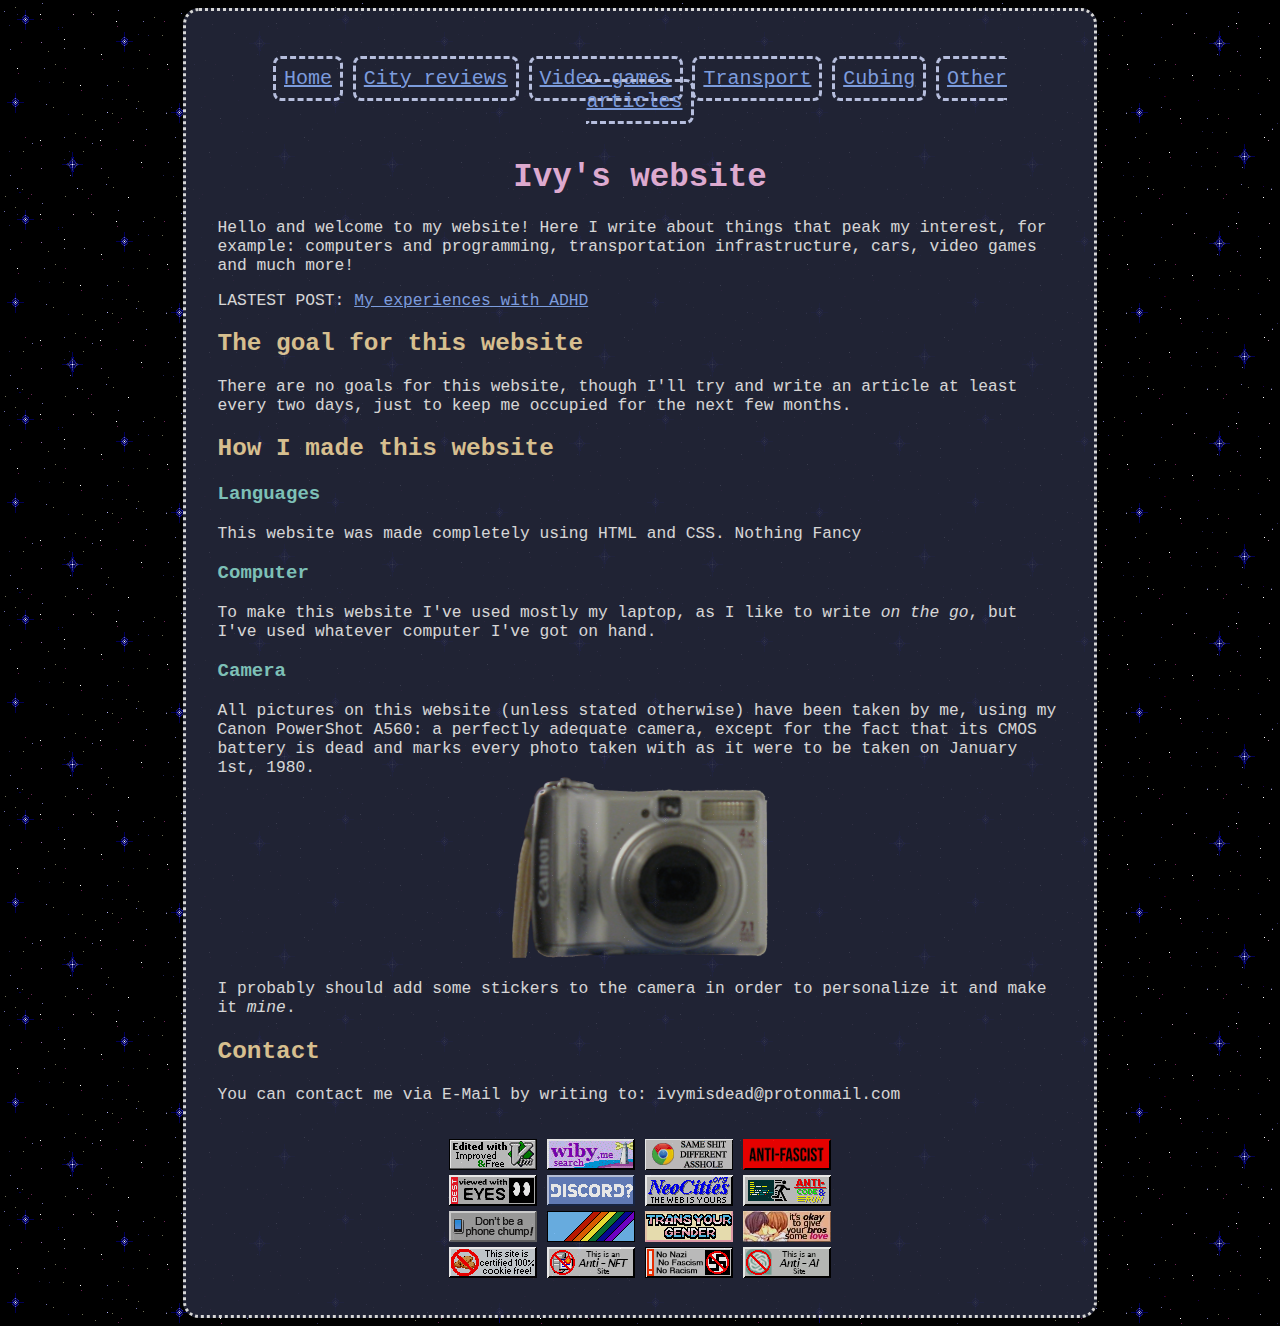
<file: index.html>
<!DOCTYPE html>

<html>
	<head>
		<link rel="stylesheet" type="text/css" href="style.css">
		<title>Ivy's website</title>
	</head>
	<body>
		<div class="linkhub">
			<a class="link" href="index.html">Home</a>
			<a class="link" href="cities/index.html">City reviews</a>
			<a class="link" href="vidya/index.html">Video games</a>
			<a class="link" href="transport/index.html">Transport</a>
			<a class="link" href="../cubing/index.html">Cubing</a>
			<a class="link" href="other/index.html">Other articles</a>
		</div>
		<h1>Ivy's website</h1>
		<p>Hello and welcome to my website! Here I write about things that peak my interest, for example: computers and programming, transportation infrastructure, cars, video games and much more!</p>
		<p>LASTEST POST: <a href="other/adhd.html">My experiences with ADHD</a></p>
		<h2>The goal for this website</h2>
		There are no goals for this website, though I'll try and write an article at least every two days, just to keep me occupied for the next few months.
		<h2>How I made this website</h2>
		<h3>Languages</h3>
		<p>This website was made completely using HTML and CSS. Nothing Fancy</p>
		<h3>Computer</h3>
		<p>To make this website I've used mostly my laptop, as I like to write <em>on the go</em>, but I've used whatever computer I've got on hand.</p>
		<h3>Camera</h3>
		All pictures on this website (unless stated otherwise) have been taken by me, using my Canon PowerShot A560: a perfectly adequate camera, except for the fact that its CMOS battery is dead and marks every photo taken with as it were to be taken on January 1st, 1980.
		<div class="imgctr">
			<img style="width:256px;" src="pictures/camera.png">
		</div>
		<p>I probably should add some stickers to the camera in order to personalize it and make it <em>mine</em>.</p>
		<h2>Contact</h2>
		<p>You can contact me via E-Mail by writing to: ivymisdead@protonmail.com</p>
		<br>
		<div class="imgctr">
			<a href="https://vim.org"><img src="buttons/edited-with-vim.gif" alt="edited with vim, my <3 editor"></a>
			<a href="https://wiby.me"><img src="buttons/wiby.gif" alt="wiby.me"></a>
			<img src="buttons/same-shit-different-asshole.gif">
			<img src="buttons/anti-fascist.gif">
				<br>
			<img src="buttons/best-viewed-with-eyes.gif">
			<a href="https://spyware.neocities.org/articles/discord"><img src="buttons/discord-no-way.gif" alt="Discord? NO WAY!"></a>
			<a href="https://neocities.org"><img src="buttons/neocities.gif" alt="neocities.org - The web is yours"></a>
			<img src="buttons/nocodeandrun.gif">
				<br>
			<img src="buttons/phonechump.gif">
			<img src="buttons/rainbow.gif">
			<img src="buttons/trans.gif">
			<img src="buttons/gay_love.webp">
				<br>
			<img src="buttons/no_cookies.gif">
			<img src="buttons/anti-nft.gif">
			<img src="buttons/antinazi.gif">
			<img src="buttons/anti-ai.gif">
		</div>
	</body>
</html>
</file>
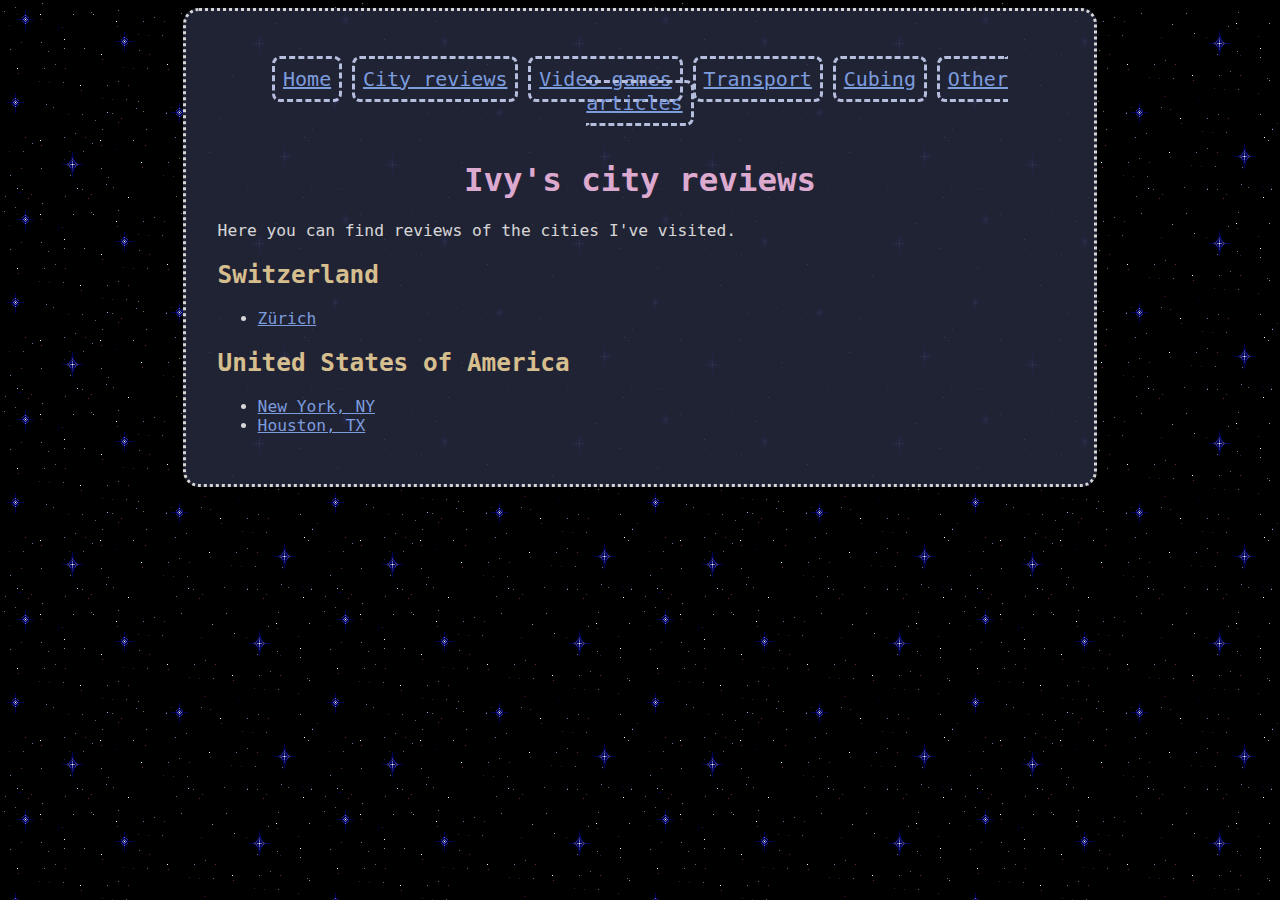
<file: cities/index.html>
<!DOCTYPE html>

<html>
	<head>
		<link rel="stylesheet" type="text/css" href="../style.css">
		<meta charset="UTF-8">
		<title>Ivy's city reviews</title>
	</head>
	<body>
		<div class="linkhub">
			<a class="link" href="../index.html">Home</a>
			<a class="link" href="../cities/index.html">City reviews</a>
			<a class="link" href="../vidya/index.html">Video games</a>
			<a class="link" href="../transport/index.html">Transport</a>
			<a class="link" href="../cubing/index.html">Cubing</a>
			<a class="link" href="../other/index.html">Other articles</a>
		</div>
		<h1>Ivy's city reviews</h1>
		<p>Here you can find reviews of the cities I've visited.</p>
		<h2>Switzerland</h2>
		<ul>
			<li><a href="zurich.html">Zürich</a></li>
		</ul>
		<h2>United States of America</h2>
		<ul>
			<li><a href="nyc.html">New York, NY</a></li>
			<!--li><a href="dc.html">Washington D.C.</a></li>
			<li><a href="nashville.html">Nashville, TN</a></li-->
			<li><a href="houston.html">Houston, TX</a></li>
		</ul>
	</body>
</html>
</file>
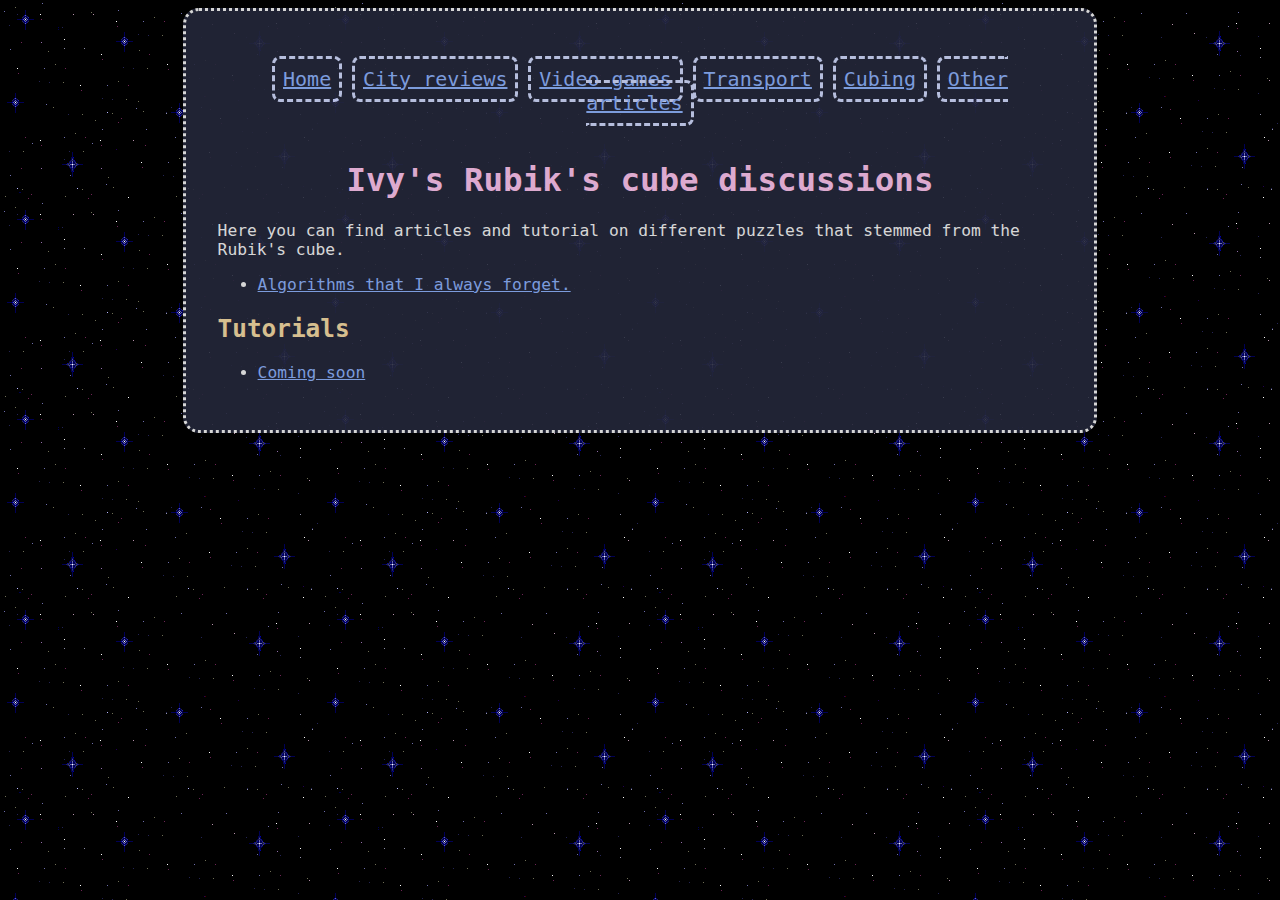
<file: cubing/index.html>
<!DOCTYPE html>

<html>
	<head>
		<link rel="stylesheet" type="text/css" href="../style.css">
		<title>Ivy's Rubik's cube discussions</title>
	</head>
	<body>
		<div class="linkhub">
			<a class="link" href="../index.html">Home</a>
			<a class="link" href="../cities/index.html">City reviews</a>
			<a class="link" href="../vidya/index.html">Video games</a>
			<a class="link" href="../transport/index.html">Transport</a>
			<a class="link" href="../cubing/index.html">Cubing</a>
			<a class="link" href="../other/index.html">Other articles</a>
		</div>
		<h1>Ivy's Rubik's cube discussions</h1>
		<p>Here you can find articles and tutorial on different puzzles that stemmed from the Rubik's cube.</p>
		<ul>
			<li><a href="forgettable-algorithms">Algorithms that I always forget.</a></li>
		</ul>
		<h2>Tutorials</h2>
		<ul>
			<li><a href="">Coming soon</a></li>
		</ul>
	</body>
</html>
</file>
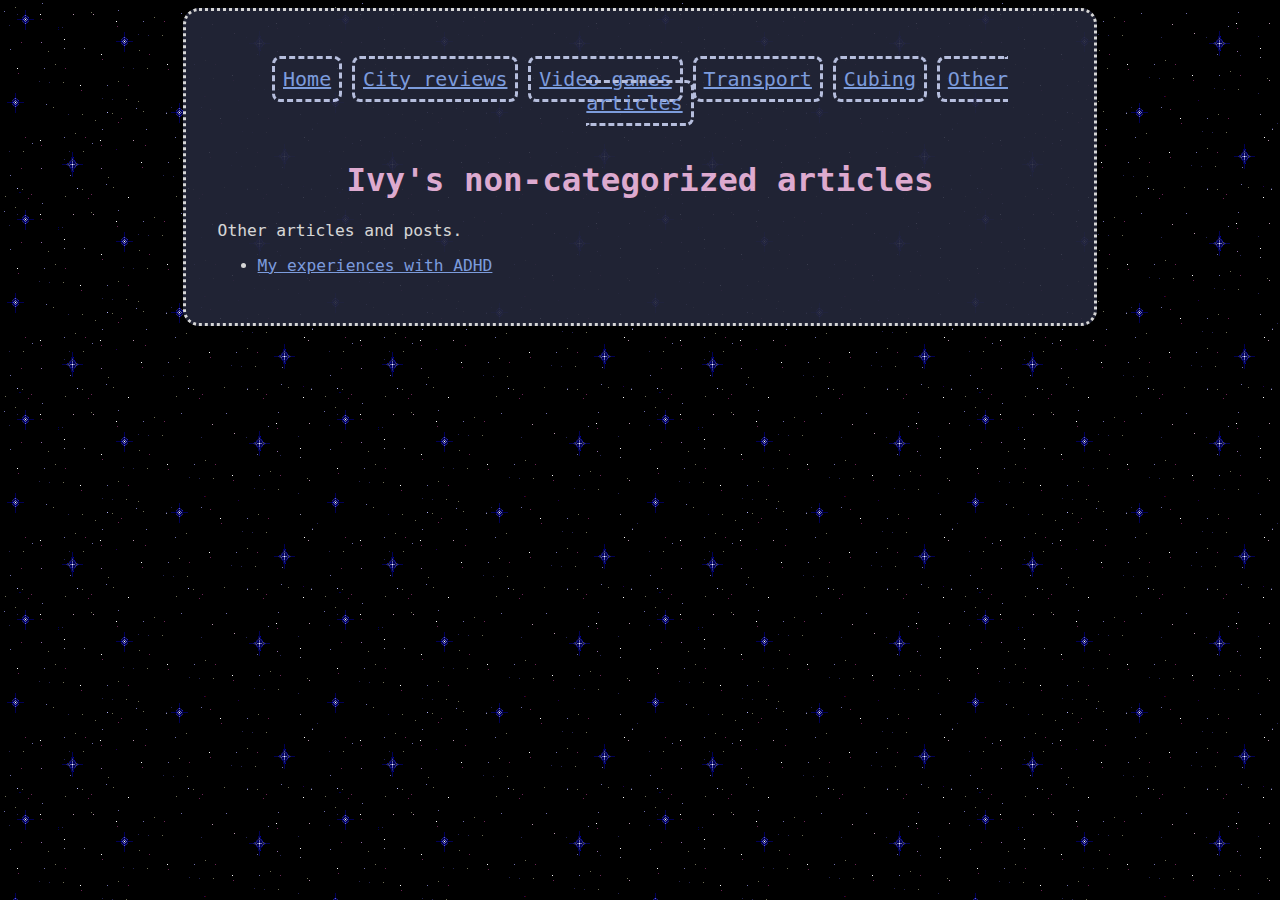
<file: other/index.html>
<!DOCTYPE html>

<html>
	<head>
		<link rel="stylesheet" type="text/css" href="../style.css">
		<title>Ivy's non-categorized articles</title>
	</head>
	<body>
		<div class="linkhub">
			<a class="link" href="../index.html">Home</a>
			<a class="link" href="../cities/index.html">City reviews</a>
			<a class="link" href="../vidya/index.html">Video games</a>
			<a class="link" href="../transport/index.html">Transport</a>
			<a class="link" href="../cubing/index.html">Cubing</a>
			<a class="link" href="../other/index.html">Other articles</a>
		</div>
		<h1>Ivy's non-categorized articles</h1>
		<p>Other articles and posts.</p>
		<!--ul>
			<li><a href=""></a></li>
		</ul-->
		<ul>
			<li><a href="adhd.html">My experiences with ADHD</a></li>
		</ul>
	</body>
</html>
</file>
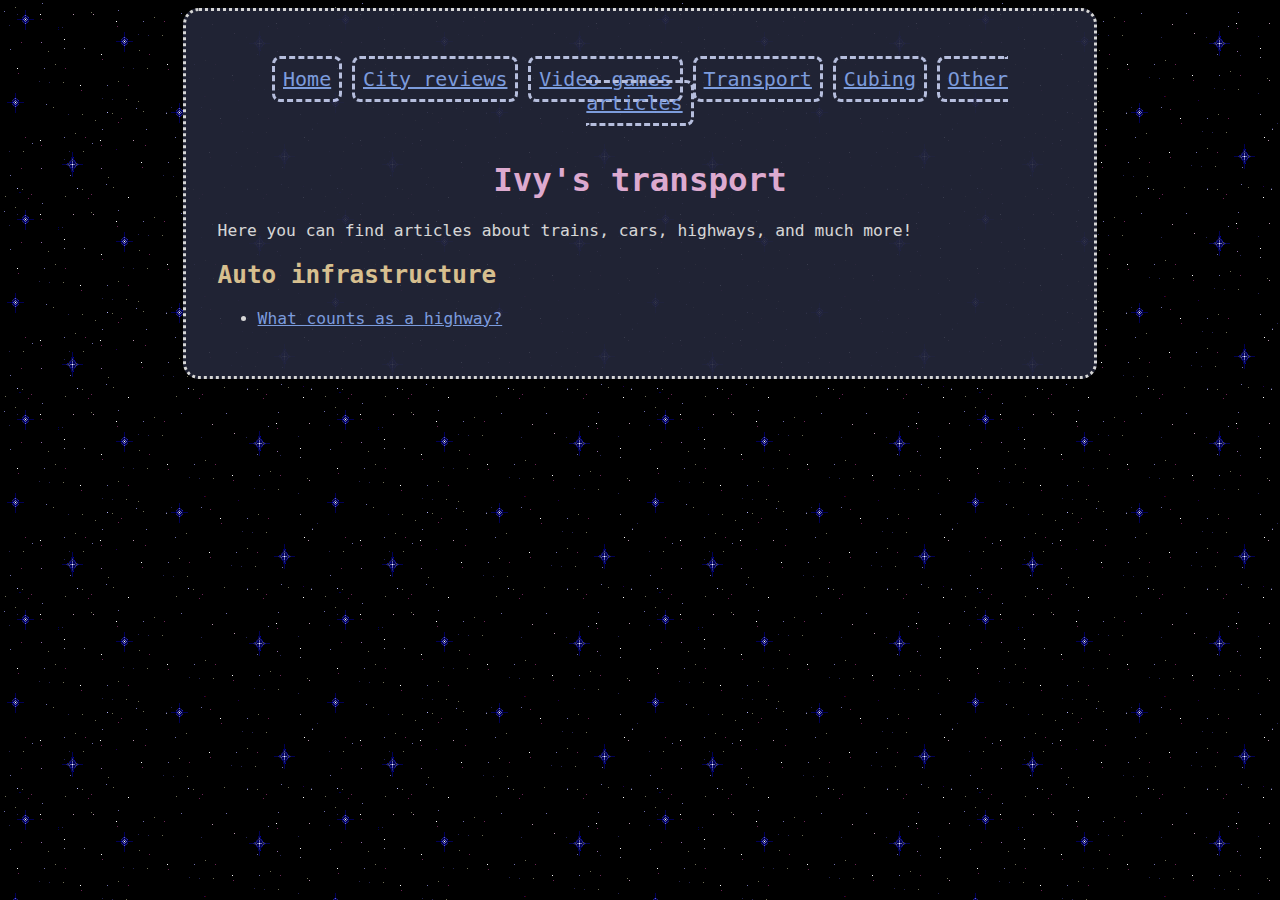
<file: transport/index.html>
<!DOCTYPE html>

<html>
	<head>
		<link rel="stylesheet" type="text/css" href="../style.css">
		<title>Ivy's transport</title>
	</head>
	<body>
		<div class="linkhub">
			<a class="link" href="../index.html">Home</a>
			<a class="link" href="../cities/index.html">City reviews</a>
			<a class="link" href="../vidya/index.html">Video games</a>
			<a class="link" href="../transport/index.html">Transport</a>
			<a class="link" href="../cubing/index.html">Cubing</a>
			<a class="link" href="../other/index.html">Other articles</a>
		</div>
		<h1>Ivy's transport</h1>
		<p>Here you can find articles about trains, cars, highways, and much more!</p>
		<h2>Auto infrastructure</h2>
		<ul>
			<li><a href="whats-a-highway.html">What counts as a highway?</a></li>
		</ul>
	</body>
</html>
</file>
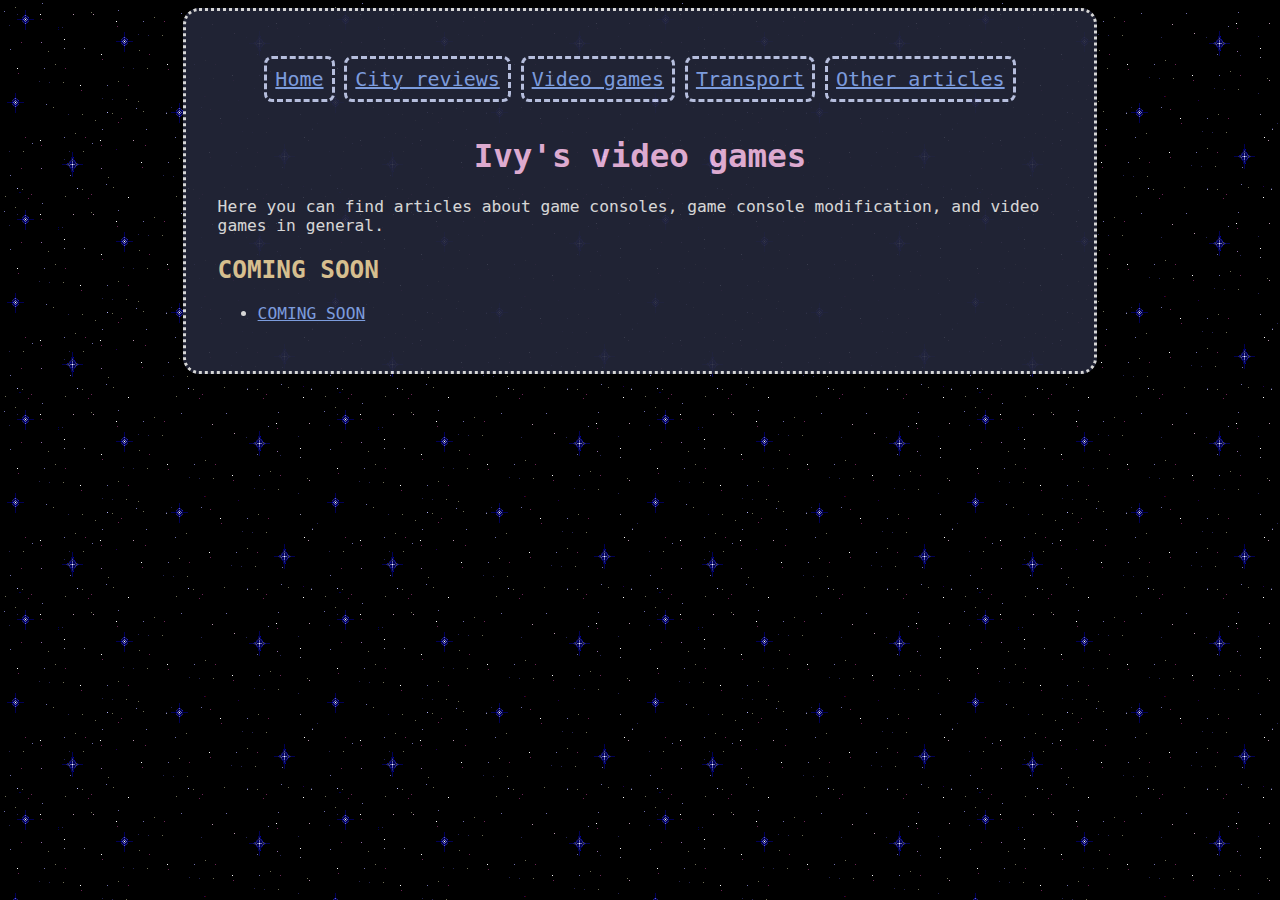
<file: vidya/index.html>
<!DOCTYPE html>

<html>
	<head>
		<link rel="stylesheet" type="text/css" href="../style.css">
		<title>Ivy's video games</title>
	</head>
	<body>
		<div class="linkhub">
			<a class="link" href="../index.html">Home</a>
			<a class="link" href="../cities/index.html">City reviews</a>
			<a class="link" href="../vidya/index.html">Video games</a>
			<a class="link" href="../transport/index.html">Transport</a>
			<a class="link" href="../other/index.html">Other articles</a>
		</div>
		<h1>Ivy's video games</h1>
		<p>Here you can find articles about game consoles, game console modification, and video games in general.</p>
		<h2>COMING SOON</h2>
		<ul>
			<li><a href="">COMING SOON</a></li>
		</ul>
	</body>
</html>
</file>
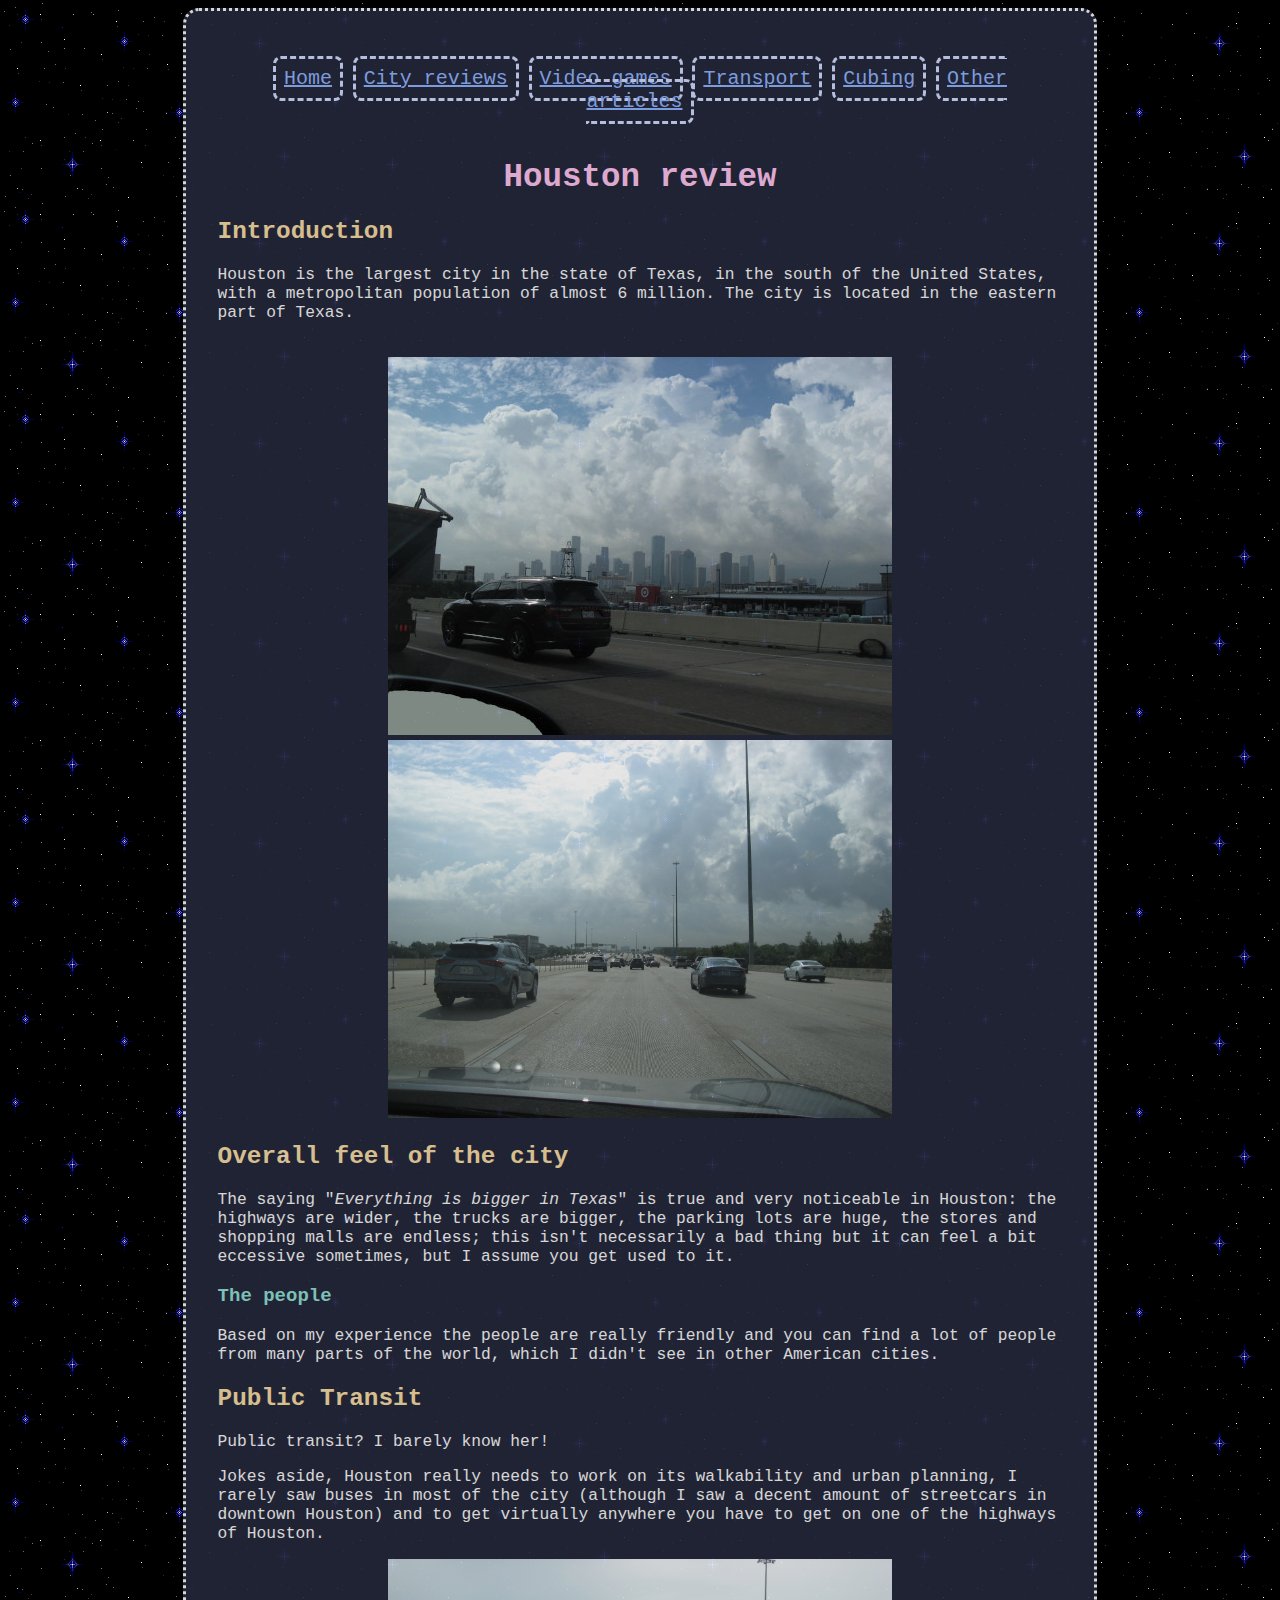
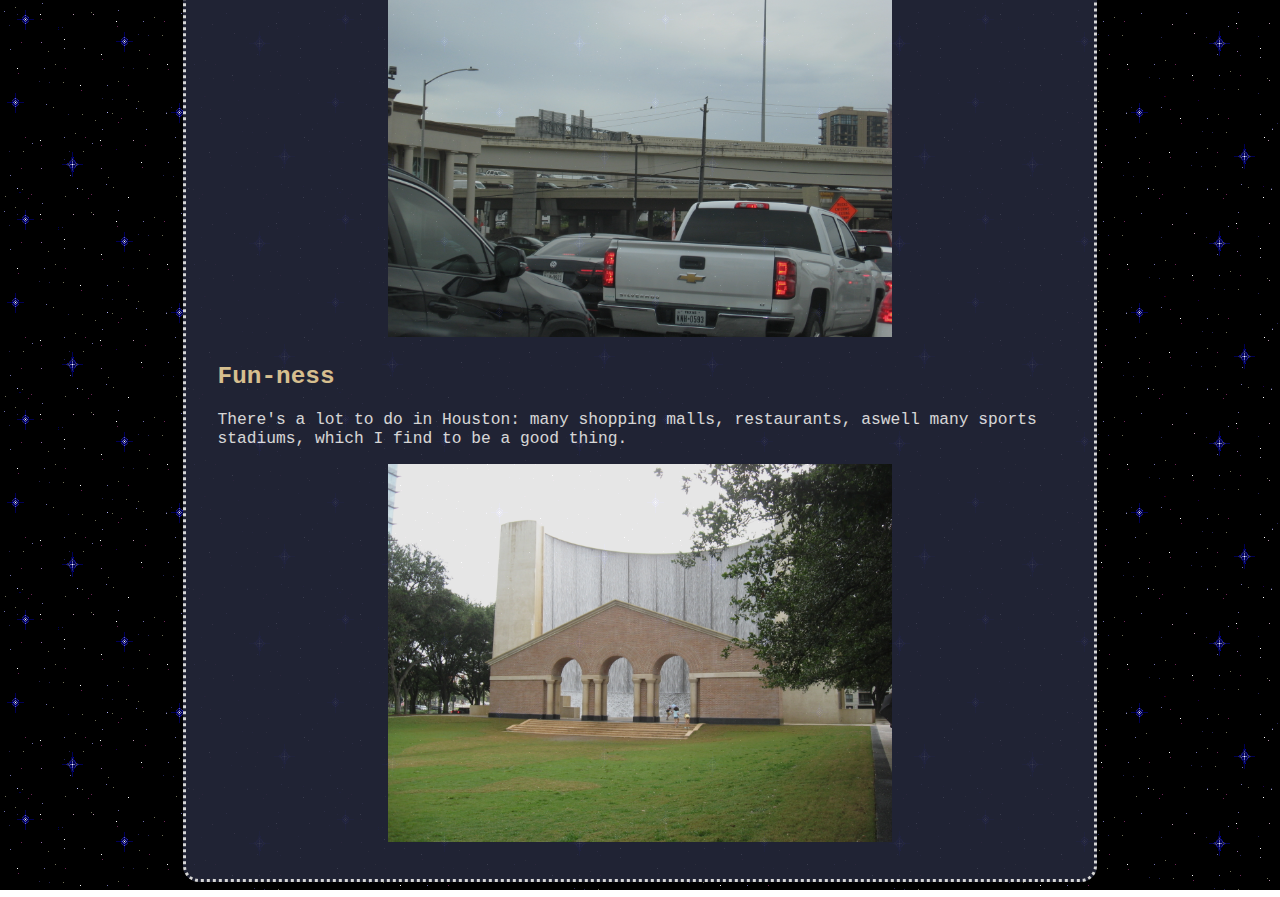
<file: cities/houston.html>
<!DOCTYPE html>

<html>
	<head>
		<link rel="stylesheet" type="text/css" href="../style.css">
		<meta name="viewport" content="width=device-width, initial-scale=1.0">
		<meta charset="UTF-8">
		<title>Houston, TX review</title>
	</head>
	<body>
		<div class="linkhub">
			<a class="link" href="../index.html">Home</a>
			<a class="link" href="../cities/index.html">City reviews</a>
			<a class="link" href="../vidya/index.html">Video games</a>
			<a class="link" href="../transport/index.html">Transport</a>
			<a class="link" href="../cubing/index.html">Cubing</a>
			<a class="link" href="../other/index.html">Other articles</a>
		</div>
		<h1>Houston review</h1>
		<h2>Introduction</h2>
		<p>Houston is the largest city in the state of Texas, in the south of the United States, with a metropolitan population of almost 6 million. The city is located in the eastern part of Texas.</p>
		<br>
		<div class="imgctr">
			<img src="pics/houston-skyline-small.JPG" class="img" alt="The Houston skyline as seen from a highway">
			<img src="pics/houston-highway.JPG" class="img" alt="The Katy Freeway, one of the widest freeways in the United States">
		</div>
		<p></p>
		<h2>Overall feel of the city</h2>
		<p>The saying "<em>Everything is bigger in Texas</em>" is true and very noticeable in Houston: the highways are wider, the trucks are bigger, the parking lots are huge, the stores and shopping malls are endless; this isn't necessarily a bad thing but it can feel a bit eccessive sometimes, but I assume you get used to it.</p>
		<h3>The people</h3>
		<p>Based on my experience the people are really friendly and you can find a lot of people from many parts of the world, which I didn't see in other American cities.</p>
		<h2>Public Transit</h2>
		<p>Public transit? I barely know her!</p>
		<p>Jokes aside, Houston really needs to work on its walkability and urban planning, I rarely saw buses in most of the city (although I saw a decent amount of streetcars in downtown Houston) and to get virtually anywhere you have to get on one of the highways of Houston.</p>
		<div class="imgctr">
			<img src="pics/houston-traffic.JPG" class="img" alt="A highway interchange backed up with traffic.">
		</div>
		<h2>Fun-ness</h2>
		<p>There's a lot to do in Houston: many shopping malls, restaurants, aswell many sports stadiums, which I find to be a good thing.</p>
		<div class="imgctr">
			<img src="pics/houston-fountain.JPG" class="img" alt="A fountain-type structure that looks like a waterfall">
		</div>
	</body>
</html>
</file>
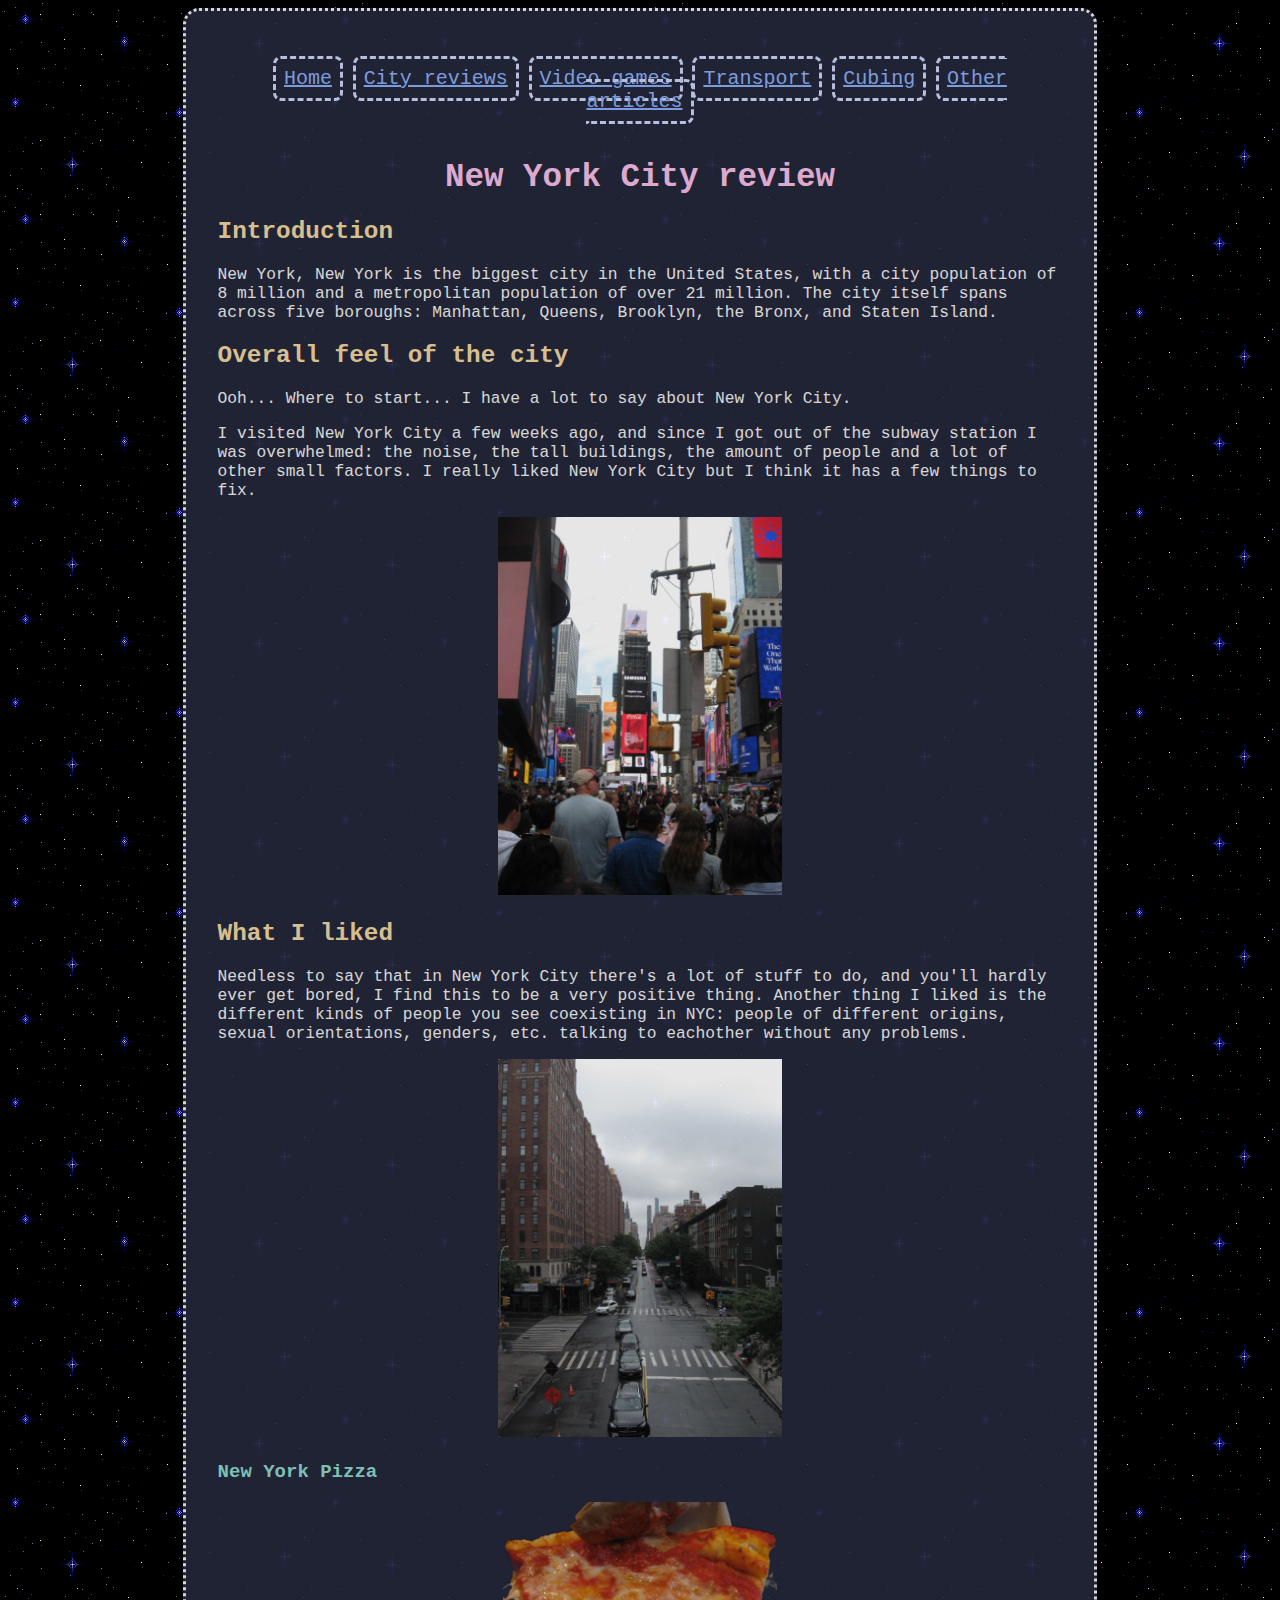
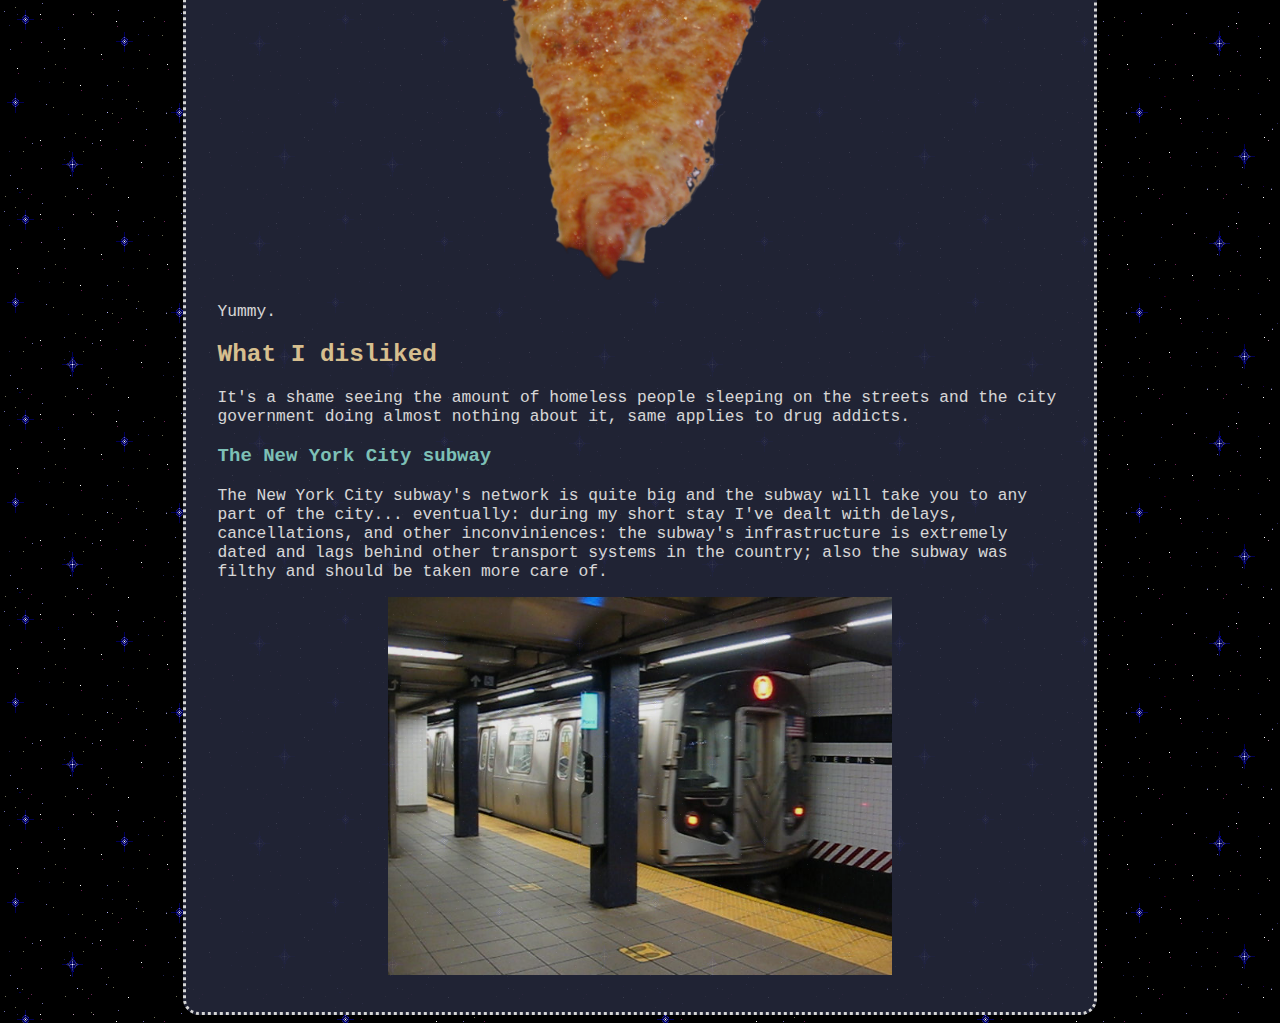
<file: cities/nyc.html>
<!DOCTYPE html>

<html>
	<head>
		<link rel="stylesheet" type="text/css" href="../style.css">
		<meta name="viewport" content="width=device-width, initial-scale=1.0">
		<meta charset="UTF-8">
		<title>New York, NY review</title>
	</head>
	<body>
		<div class="linkhub">
			<a class="link" href="../index.html">Home</a>
			<a class="link" href="../cities/index.html">City reviews</a>
			<a class="link" href="../vidya/index.html">Video games</a>
			<a class="link" href="../transport/index.html">Transport</a>
			<a class="link" href="../cubing/index.html">Cubing</a>
			<a class="link" href="../other/index.html">Other articles</a>
		</div>
		<h1>New York City review</h1>
		<h2>Introduction</h2>
		<p>New York, New York is the biggest city in the United States, with a city population of 8 million and a metropolitan population of over 21 million. The city itself spans across five boroughs: Manhattan, Queens, Brooklyn, the Bronx, and Staten Island.</p>
		<h2>Overall feel of the city</h2>
		<p>Ooh... Where to start... I have a lot to say about New York City.</p>
		<p>I visited New York City a few weeks ago, and since I got out of the subway station I was overwhelmed: the noise, the tall buildings, the amount of people and a lot of other small factors. I really liked New York City but I think it has a few things to fix.</p>
		<div class="imgctr">
			<img src="pics/nyc-times-sq.JPG" class="img" alt="Times Square.">
		</div>
		<h2>What I liked</h2>
		<p>Needless to say that in New York City there's a lot of stuff to do, and you'll hardly ever get bored, I find this to be a very positive thing. Another thing I liked is the different kinds of people you see coexisting in NYC: people of different origins, sexual orientations, genders, etc. talking to eachother without any problems.</p>
		<div class="imgctr">
			<img src="pics/nyc-street.JPG" class="img" alt="A street with buildings in New York City.">
		</div>
		<h3>New York Pizza</h3>
		<div class="imgctr">
			<img src="pics/pizza.png" class="img" alt="A delicious slice of pizza.">
		</div>
		<p>Yummy.</p>
		<h2>What I disliked</h2>
		<p>It's a shame seeing the amount of homeless people sleeping on the streets and the city government doing almost nothing about it, same applies to drug addicts.</p>
		<h3>The New York City subway</h3>
		<p>The New York City subway's network is quite big and the subway will take you to any part of the city... eventually: during my short stay I've dealt with delays, cancellations, and other inconviniences: the subway's infrastructure is extremely dated and lags behind other transport systems in the country; also the subway was filthy and should be taken more care of.</p>
		<div class="imgctr">
			<img src="pics/nyc-subway.JPG" class="img" alt="Blurry picture of the front of a New York City subway train.">
		</div>
	</body>
</html>
</file>
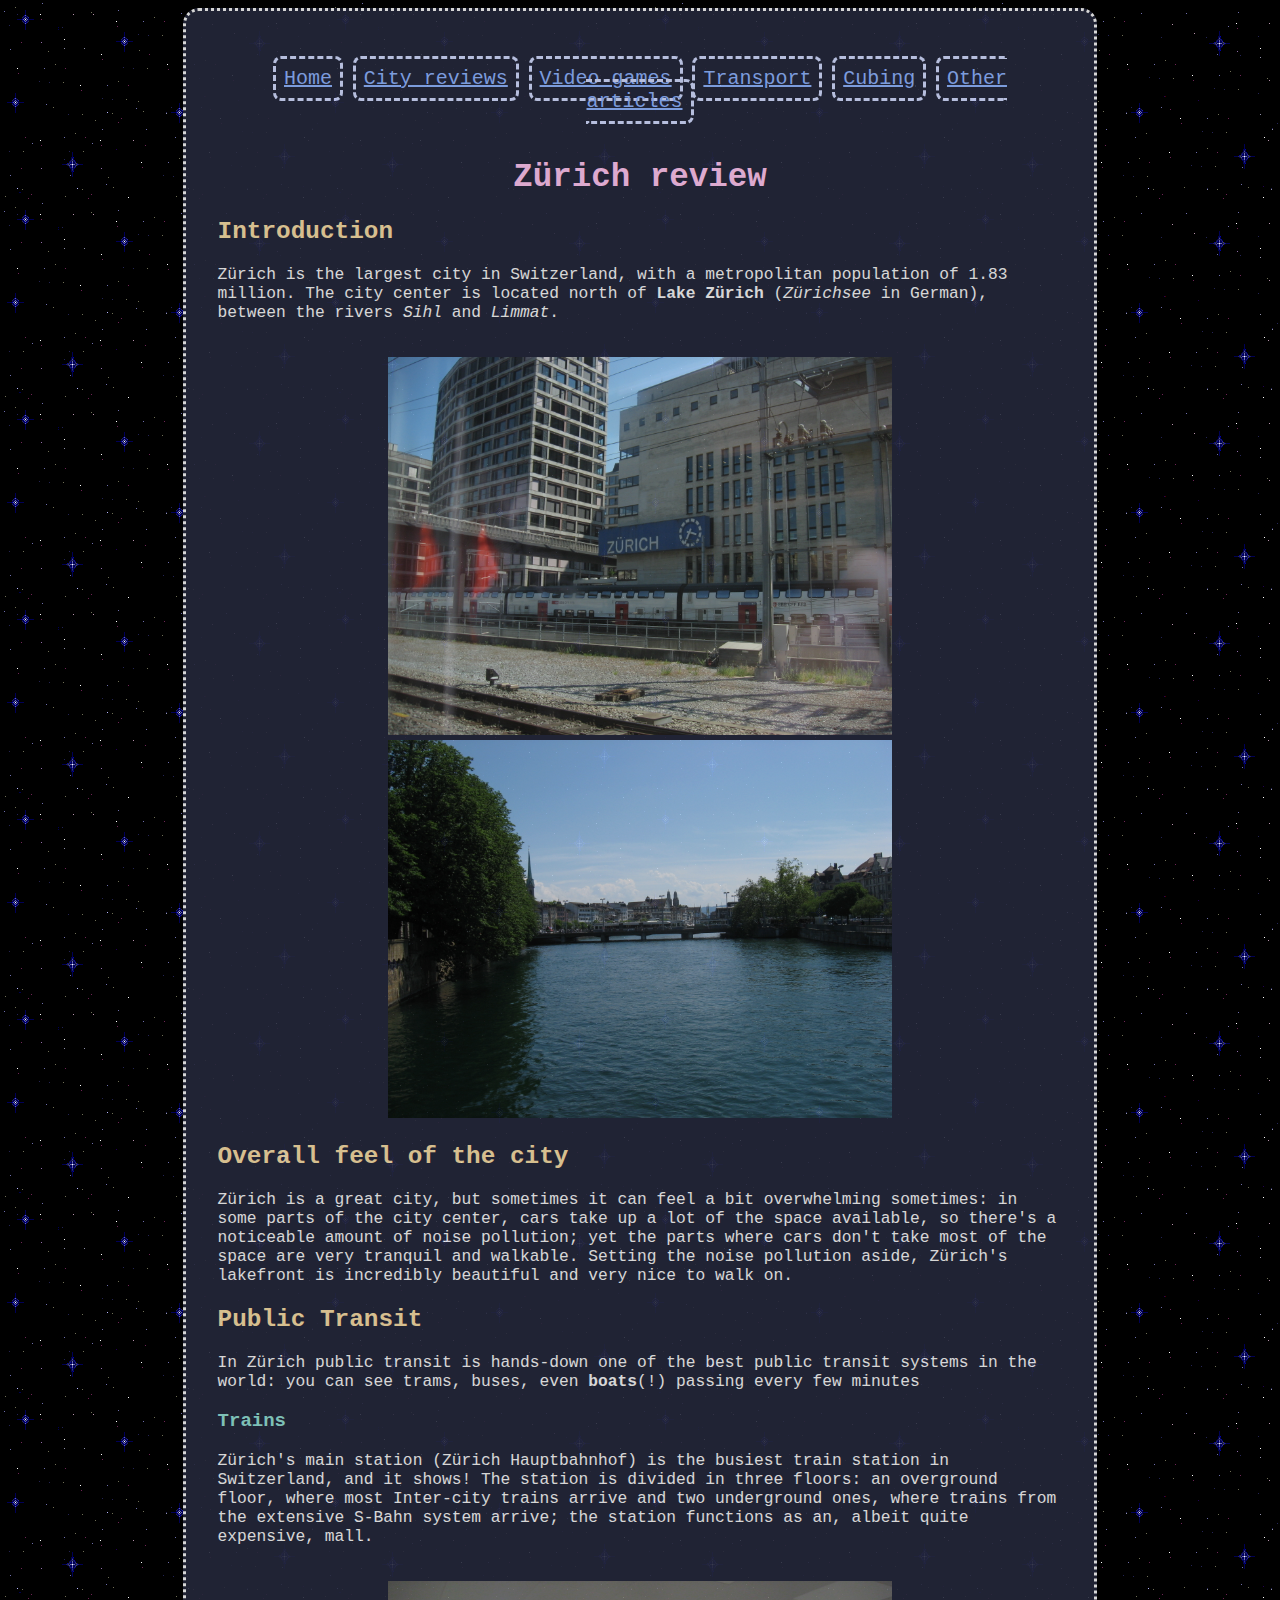
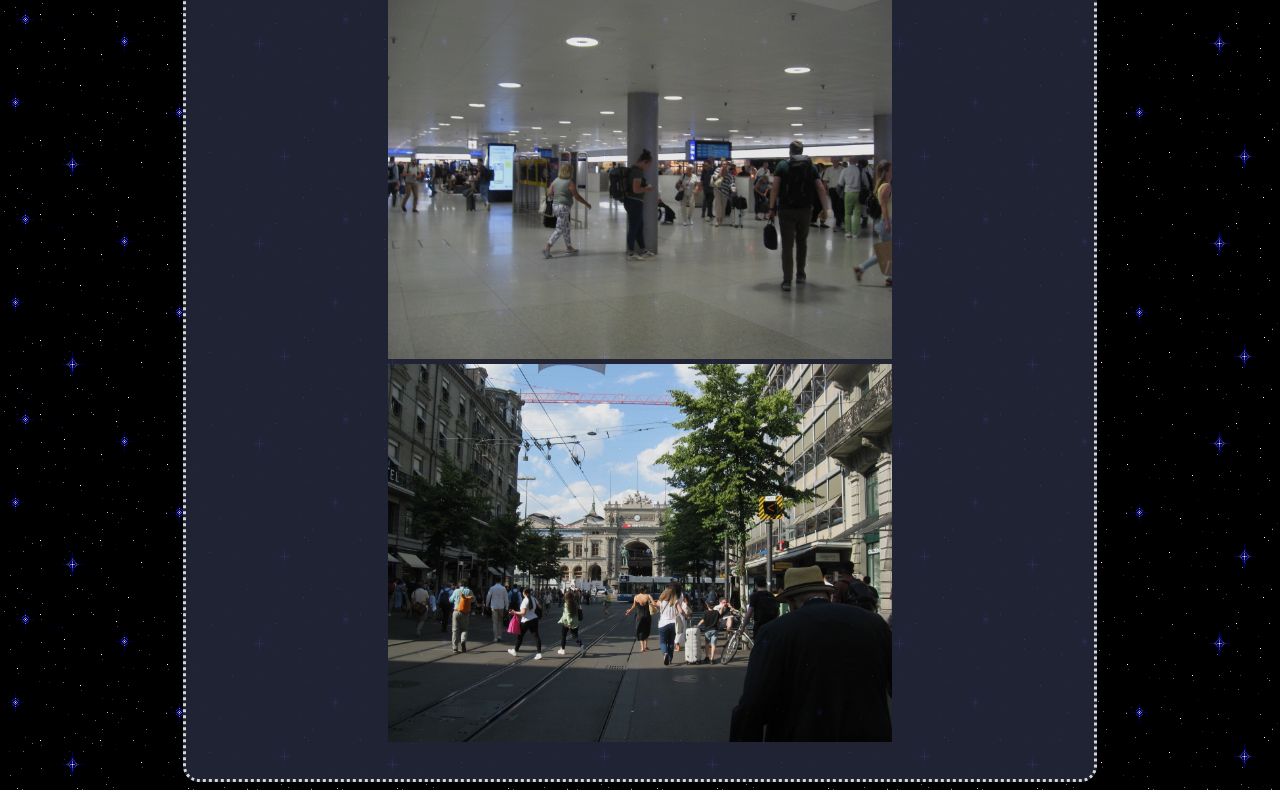
<file: cities/zurich.html>
<!DOCTYPE html>

<html>
	<head>
		<link rel="stylesheet" type="text/css" href="../style.css">
		<meta name="viewport" content="width=device-width, initial-scale=1.0">
		<meta charset="UTF-8">
		<title>Zürich review</title>
	</head>
	<body>
		<div class="linkhub">
			<a class="link" href="../index.html">Home</a>
			<a class="link" href="../cities/index.html">City reviews</a>
			<a class="link" href="../vidya/index.html">Video games</a>
			<a class="link" href="../transport/index.html">Transport</a>
			<a class="link" href="../cubing/index.html">Cubing</a>
			<a class="link" href="../other/index.html">Other articles</a>
		</div>
		<h1>Zürich review</h1>
		<h2>Introduction</h2>
		<p>Zürich is the largest city in Switzerland, with a metropolitan population of 1.83 million. The city center is located north of <strong>Lake Zürich</strong> (<em>Zürichsee</em> in German), between the rivers <em>Sihl</em> and <em>Limmat</em>.</p>
		<br>
		<div class="imgctr">
			<img src="pics/zurich-train-sign.JPG" class="img" alt="A building with a big blue sign with white text that says 'ZÜRICH'.">
			<img src="pics/zurich-limmat2.JPG" class="img" alt="The Limmat river with trees on both sides">
		</div>
		<p></p>
		<h2>Overall feel of the city</h2>
		<p>Zürich is a great city, but sometimes it can feel a bit overwhelming sometimes: in some parts of the city center, cars take up a lot of the space available, so there's a noticeable amount of noise pollution; yet the parts where cars don't take most of the space are very tranquil and walkable. Setting the noise pollution aside, Zürich's lakefront is incredibly beautiful and very nice to walk on.</p>
		<h2>Public Transit</h2>
		<p>In Zürich public transit is hands-down one of the best public transit systems in the world: you can see trams, buses, even <strong>boats</strong>(!) passing every few minutes</p>
		<h3>Trains</h3>
		<p>Zürich's main station (Zürich Hauptbahnhof) is the busiest train station in Switzerland, and it shows! The station is divided in three floors: an overground floor, where most Inter-city trains arrive and two underground ones, where trains from the extensive S-Bahn system arrive; the station functions as an, albeit quite expensive, mall.</p>
		<br>
		<div class="imgctr">
			<img src="pics/zurich-hb-underground.JPG" class="img" alt="The underground section of Zürich HB with alot of people walking through.">
			<img src="pics/zurich-hb-outside.JPG" class="img" alt="Zürich HB as seen from Bahnhofstrasse">
		</div>
	</body>
</html>
</file>
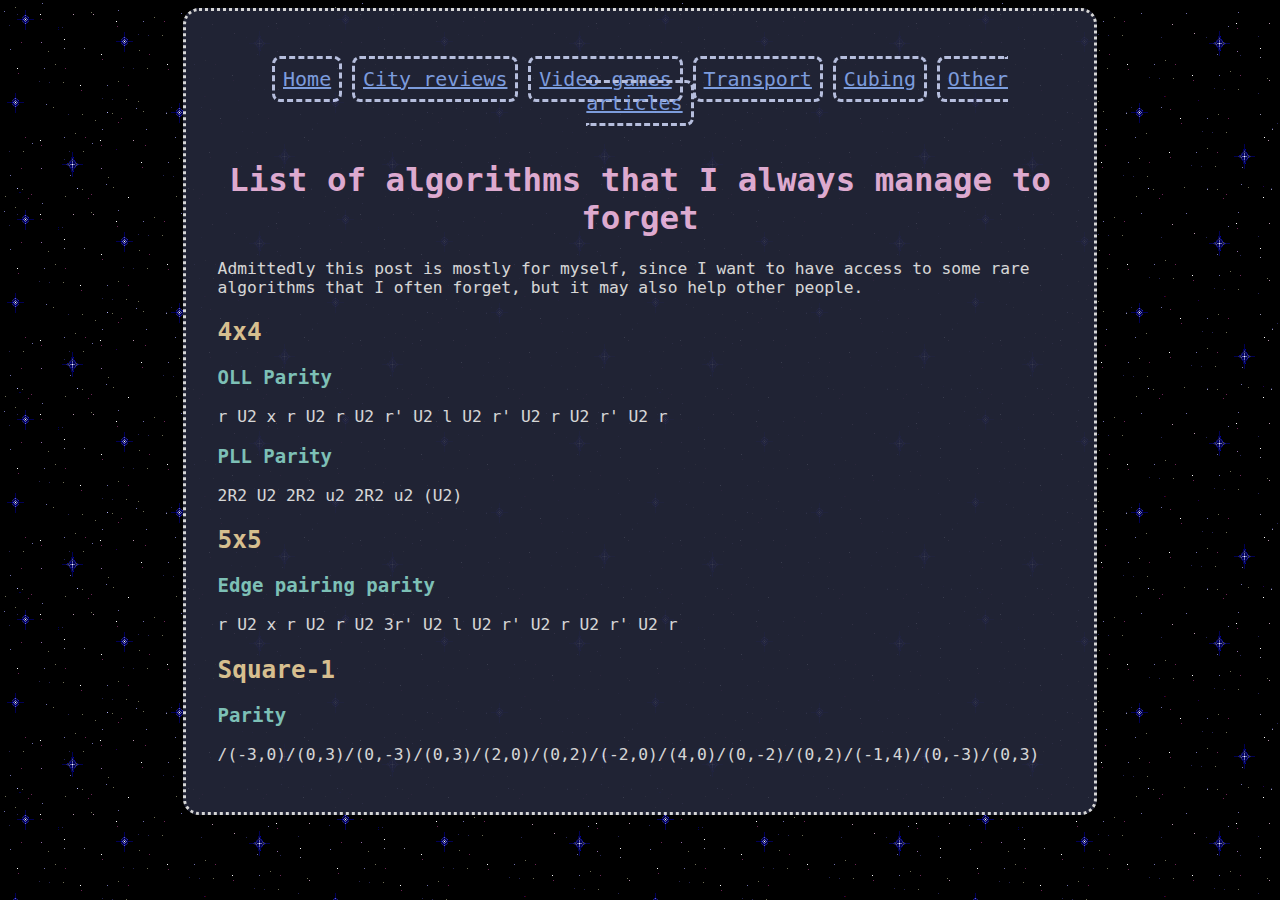
<file: cubing/forgettable-algorithms.html>
<!DOCTYPE html>

<html>
	<head>
		<link rel="stylesheet" type="text/css" href="../style.css">
		<meta name="viewport" content="width=device-width, initial-scale=1.0">
		<meta charset="UTF-8">
		<title>List of algorithms that I always manage to forget</title>
	</head>
	<body>
		<div class="linkhub">
			<a class="link" href="../index.html">Home</a>
			<a class="link" href="../cities/index.html">City reviews</a>
			<a class="link" href="../vidya/index.html">Video games</a>
			<a class="link" href="../transport/index.html">Transport</a>
			<a class="link" href="../cubing/index.html">Cubing</a>
			<a class="link" href="../other/index.html">Other articles</a>
		</div>
		<h1>List of algorithms that I always manage to forget</h1>
		<p>Admittedly this post is mostly for myself, since I want to have access to some rare algorithms that I often forget, but it may also help other people.</p>
		<h2>4x4</h2>
		<h3>OLL Parity</h3>
		<div class="center">
			<p>r U2 x r U2 r U2 r' U2 l U2 r' U2 r U2 r' U2 r</p>
		</div>
		<h3>PLL Parity</h3>
		<div class="center">
			<p>2R2 U2 2R2 u2 2R2 u2 (U2)</p>
		</div>
		<h2>5x5</h2>
		<h3>Edge pairing parity</h3>
		<div class="center">
			<p>r U2 x r U2 r U2 3r' U2 l U2 r' U2 r U2 r' U2 r</p>
		</div>
		<h2>Square-1</h2>
		<h3>Parity</h3>
		<div class="center">
			<p>/(-3,0)/(0,3)/(0,-3)/(0,3)/(2,0)/(0,2)/(-2,0)/(4,0)/(0,-2)/(0,2)/(-1,4)/(0,-3)/(0,3)</p>
		</div>
	</body>
</html>
</file>
<file: style.css>
html {
	background-image: url("pictures/starsbg.gif");
}

body {
	background-color: #24273a;
	opacity: 90%;
	font-family: monospace;
	font-size: 125%;
	color: #eee;
	max-width: 66%;
	margin-left: auto;
	margin-right: auto;
	padding: 32px;
	padding-bottom: auto;
	border: dotted;
	border-radius: 16px;
}

div {
	display: block;
}

h1 {
	text-align: center;
	color: #f5bde6;
}

h2 {
	color: #eed49f;
}

h3 {
	color: #8bd5ca;
}

a {
	color: #8aadf4;
}

a:hover {
	color: #f5bde6;
	animation-name: fade;
	animation-duration: 1s;
}

.imgctr {
	text-align: center;
}

.img {
	text-align: center;
	height: 378px;
	float: center;
}

.linkhub {
	background-color: #24273a;
	padding: 24px;
	text-align: center;
}

.link {
	font-color: ##8aadf4;
	font-size: x-large;
	border-color: #cad3f5;
	border-style: dashed;
	border-radius: 8px;
	padding: 8px;
	color: #8aadf4;
}

@keyframes fade {
	0% {color: #8aadf4;}
	50% {color: #eed49f;}
	100% {color: #f5bde6;}
}

@keyframes trans {
	0% {color: #8aadf4;}
	25% {color: #f5bde6;}
	50% {color: #cad3f5;}
	75% {color: #f5bde6;}
	100% {color: #8aadf4;}
}

.trans {
	animation-name: trans;
	animation-duration: 2s;
	animation-iteration-count: infinite;
}
</file>
